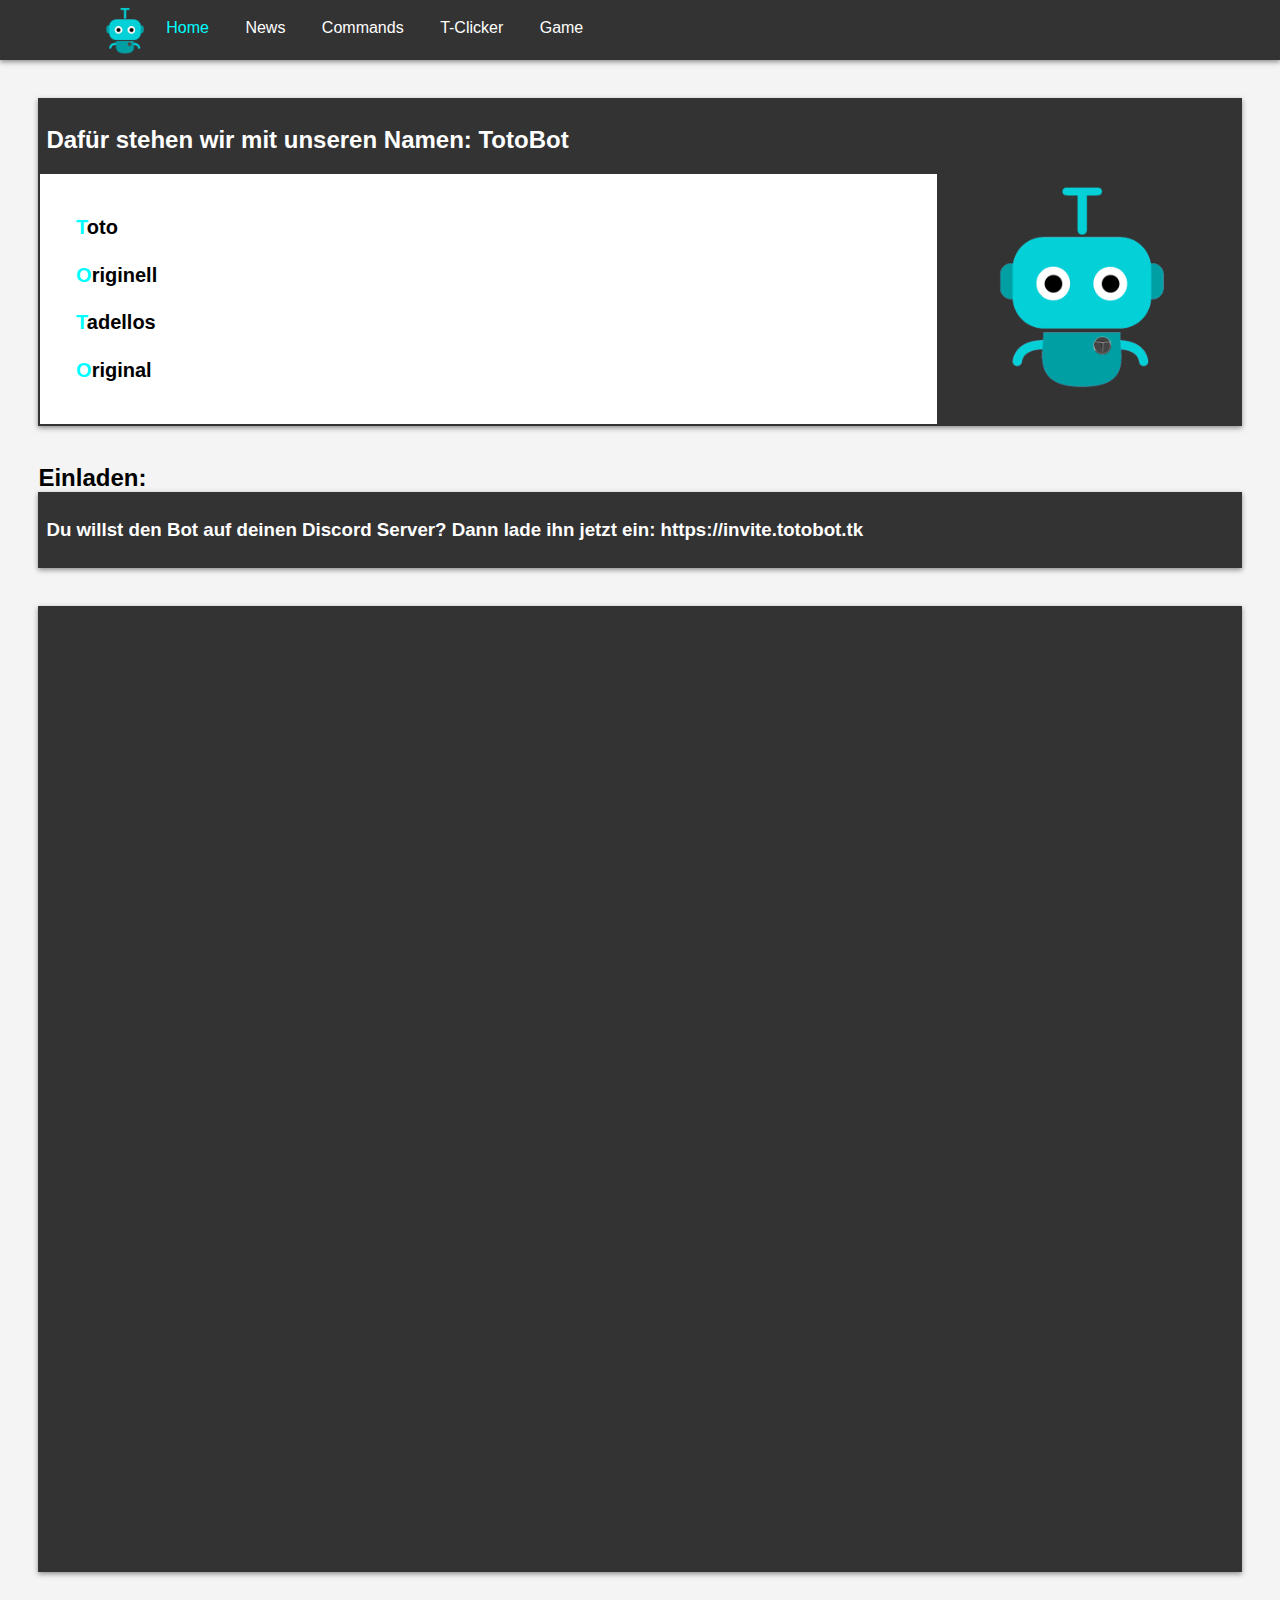
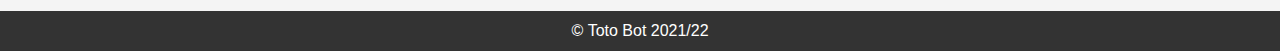
<file: index.html>
<html lang="de">
<head>
    <meta charset="UTF-8">
    <meta http-equiv="X-UA-Compatible" content="IE=edge">
    <meta name="viewport" content="width=device-width, initial-scale=1.0">
    <title>TotoBot</title>
    <link rel="stylesheet" href="style.css">
    <link rel="icon" type="image/x-icon" href="maskottchen with other color.png">
</head>

<header>
    <nav>
        <ul>
          <img src="maskottchen with other color.png" alt="Logo">
          <li><a class="active" href="index.html">Home</a></li>
          <li><a href="news.html">News</a></li>
          <li><a href="commands.html">Commands</a></li>
          <li><a href="tclicker.html">T-Clicker</a></li>
          <li><a href="game.html">Game</a></li>
        </ul>
      </nav>
</header>
<body>
    <div class="box">
        <h2>Dafür stehen wir mit unseren Namen: TotoBot</h2>
        <animation>
            <img src="maskottchen with other color.png" alt="maskottchen">
        </animation>
        <div class="box2">
            <h6>Toto</h6>
            <h6>Originell</h6>
            <h6>Tadellos</h6>
            <h6>Original</h6>
        </div>
    </div>
    <div class="nobox">
        <h2>Einladen:</h1>
    </div>
    <div class="box">
        <h3>Du willst den Bot auf deinen Discord Server? Dann lade ihn jetzt ein: https://invite.totobot.tk</h3>
    </div>
    <center>
    <div class="box">
        <iframe src="https://docs.google.com/forms/d/e/1FAIpQLSe-NGkvTCWKFtTmmkxhPYZmZolAgXBh49E1QsfreHtl6ozKMw/viewform?embedded=true" style="width:100%" height="950" frameborder="0" marginheight="0" marginwidth="0">Wird geladen…</iframe>
    </div></center>
</body>

<footer>
    <center>
        <a href="old/index.html">©</a>
    <p style="display: inline"> Toto Bot 2021/22</p></center>
</footer>
</html>
</file>
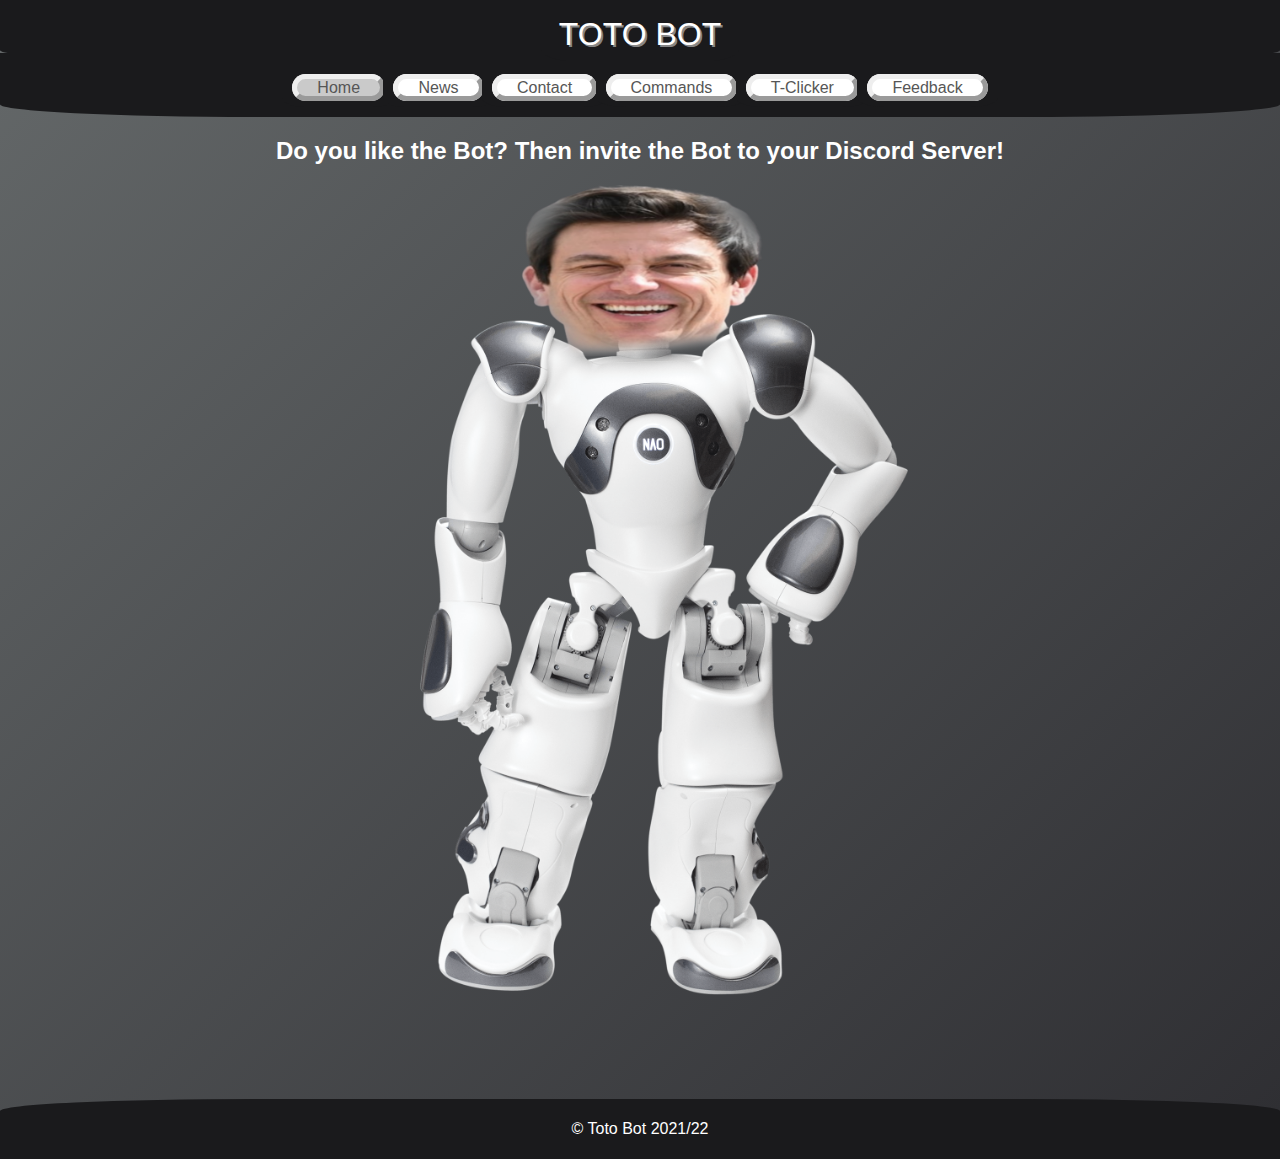
<file: old/index.html>
<!DOCTYPE html>

<html>
  <meta name="viewport" content="width=device-width, initial-scale=1, maximum-scale=1">
  <title>Toto Bot</title>
  <link rel="stylesheet" href="style.css">
  <link rel="shortcut icon" type="image/x-icon" href="images/favicon.ico">

  <header>
    <nav>
      <center><he>TOTO BOT</he></center>
      <ul>
        <li><a class="active" href="index.html">Home</a></li>
        <li><a href="news.html">News</a></li>
        <li><a href="contact.html">Contact</a></li>
        <li><a href="commands.html">Commands</a></li>
        <li><a href="tclicker.html">T-Clicker</a></li>
        <li><a href="feedback-form.html">Feedback</a></li>
      </ul>
    </nav>
  </header>

  <center>
  <body>
    <h2>Do you like the Bot? Then invite the Bot to your Discord Server!</h2>
    <animation>
      <img src="images/totobot.png" alt="Toto as Bot" style="width:50%;">
    </animation>    
  </body>
  </center>

  <footer>
    <center>
      <p>© Toto Bot 2021/22</p>
    </center>
  </footer>

</html>
</file>
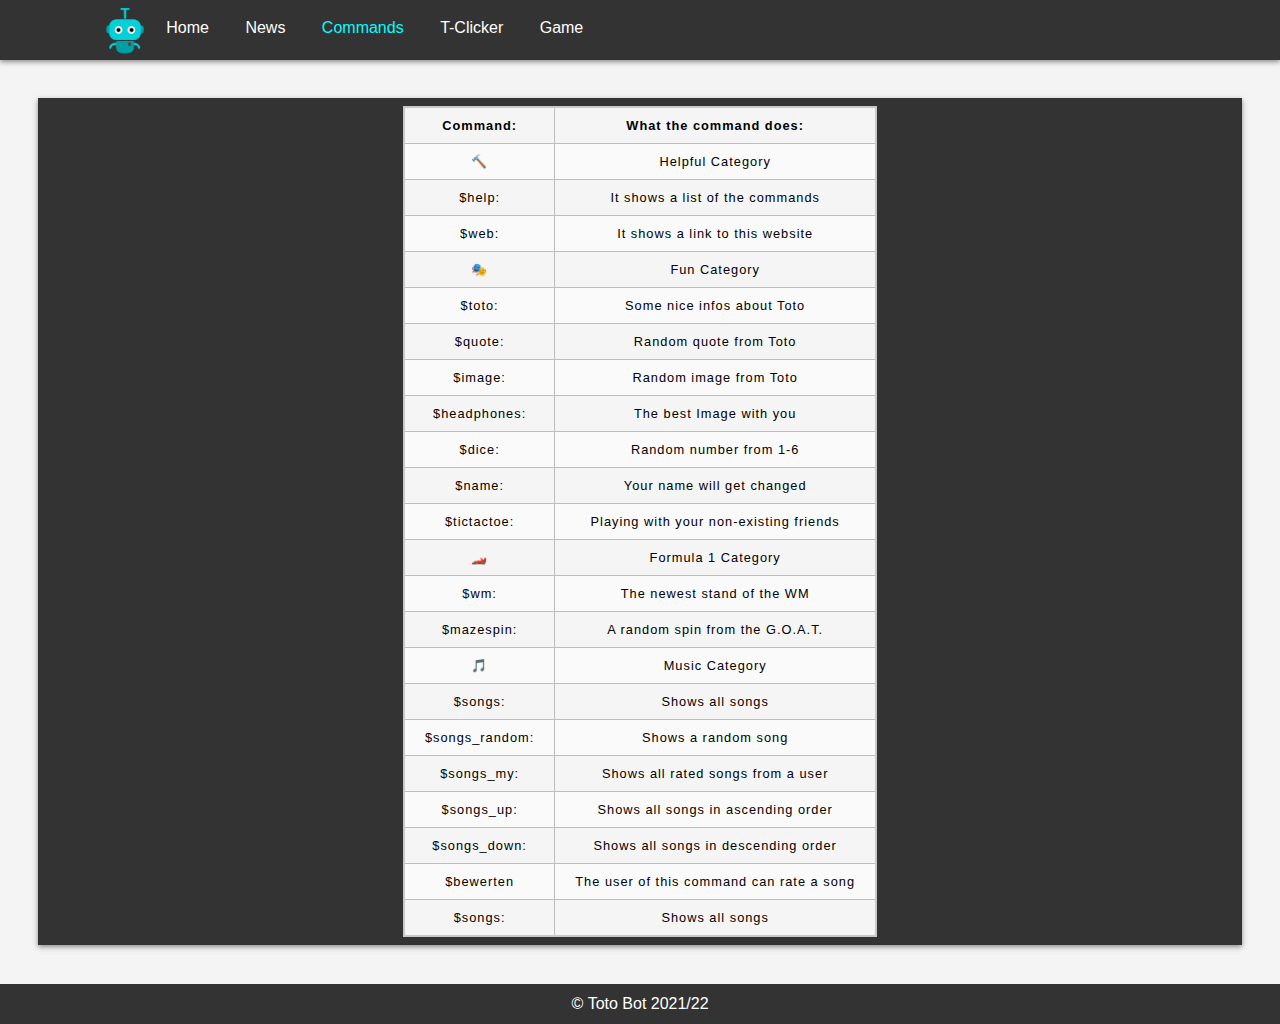
<file: commands.html>
<html lang="de">
<head>
    <meta charset="UTF-8">
    <meta http-equiv="X-UA-Compatible" content="IE=edge">
    <meta name="viewport" content="width=device-width, initial-scale=1.0">
    <title>TotoBot</title>
    <link rel="stylesheet" href="style.css">
    <link rel="icon" type="image/x-icon" href="maskottchen with other color.png">
</head>

<header>
    <nav>
        <ul>
          <img src="maskottchen with other color.png" alt="Logo">
          <li><a href="index.html">Home</a></li>
          <li><a href="news.html">News</a></li>
          <li><a class="active" href="news.html">Commands</a></li>
          <li><a href="tclicker.html">T-Clicker</a></li>
          <li><a href="game.html">Game</a></li>
        </ul>
      </nav>
</header>
<body>
    <center>
        <div class="box">
          <table>
            <tr>
                <td><b>Command:</b></td>
                <td><b>What the command does:</b></td>
            </tr>
                <td>🔨</td>
                <td>Helpful Category</td>
            </tr>
            <tr>
                <td>$help:</td>
                <td>It shows a list of the commands</td>
            </tr>
            <tr>
                <td>$web:</td>
                <td>It shows a link to this website</td>
            </tr>
            <tr>
                <td>🎭</td>
                <td>Fun Category</td>
            </tr>
            <tr>
                <td>$toto:</td>
                <td>Some nice infos about Toto</td>
            </tr>
            <tr>
                <td>$quote:</td>
                <td>Random quote from Toto</td>
            </tr>
            <tr>
                <td>$image:</td>
                <td>Random image from Toto</td>
            </tr>
            <tr>
                <td>$headphones:</td>
                <td>The best Image with you</td>
            </tr>
            <tr>
                <td>$dice:</td>
                <td>Random number from 1-6</td>
            </tr>
            <tr>
                <td>$name:</td>
                <td>Your name will get changed</td>
            </tr>
            <tr>
                <td>$tictactoe:</td>
                <td>Playing with your non-existing friends</td>
            </tr>
            <tr>
                <td>🏎️</td>
                <td>Formula 1 Category</td>
            </tr>
            <tr>
                <td>$wm:</td>
                <td>The newest stand of the WM</td>
            </tr>
            <tr>
                <td>$mazespin:</td>
                <td>A random spin from the G.O.A.T.</td>
            </tr>
            <tr>
                <td>🎵</td>
                <td>Music Category</td>
            </tr>
            <tr>
                <td>$songs:</td>
                <td>Shows all songs</td>
            </tr>
            <tr>
                <td>$songs_random:</td>
                <td>Shows a random song</td>
            </tr>
            <tr>
                <td>$songs_my:</td>
                <td>Shows all rated songs from a user</td>
            </tr>
            <tr>
                <td>$songs_up:</td>
                <td>Shows all songs in ascending order</td>
            </tr>
            <tr>
                <td>$songs_down:</td>
                <td>Shows all songs in descending order</td>
            </tr>
            <tr>
                <td>$bewerten</td>
                <td>The user of this command can rate a song
                </td>
            </tr>
            <tr>
                <td>$songs:</td>
                <td>Shows all songs</td>
            </tr>
          </table>
        </div>
    </center>
</body>

<footer>
    <center>
        <a href="old/index.html">©</a>
    <p style="display: inline"> Toto Bot 2021/22</p></center>
</footer>
</html>
</file>
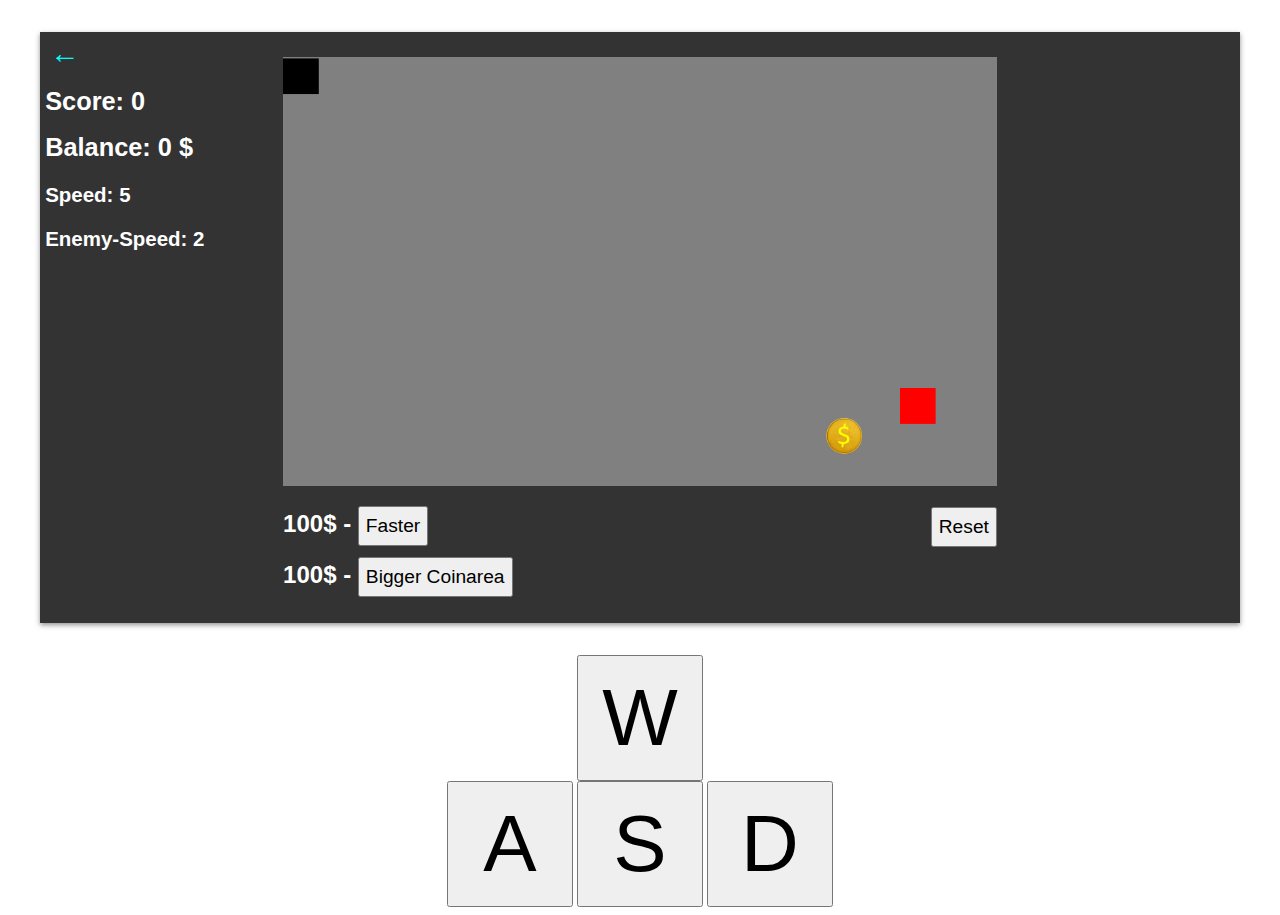
<file: game.html>
<!DOCTYPE html>
<html>
<head>
    <meta charset="utf-8" />
    <title>The Game not the Rapper</title>
    <link rel="stylesheet" href="style_thegame.css">
</head>
<body>
    <div class="box">
        <a href="index.html" id="back">←</a>
        <h1>Score: <label id="scoreh1">0</label><br></h1>
        <h1>Balance: <label id="balance">0</label> $<br></h1>
        <h3>Speed: <label id="speed">5</label><br></h3>
        <h3>Enemy-Speed: <label id="enemyspeed">2</label><br></h3>
        <center><canvas id="canvas" width="1000" height="600"></canvas></center>
        <h2>100$ - <button id="faster">Faster</button></h2>
        <h2>100$ - <button id="coinarea">Bigger Coinarea</button></h2>
        <button onClick="window.location.reload();" id="reset">Reset</button></div>

        <center>
        <div class="keyboard">
            <button id="w">W</button>
            <br>
            <button id="a">A</button>
            <button id="s">S</button>
            <button id="d">D</button>
          </div>
        </center>

<script src="main.js"></script>
<script src="inputHandler.js"></script>
</body>
</html>
</file>
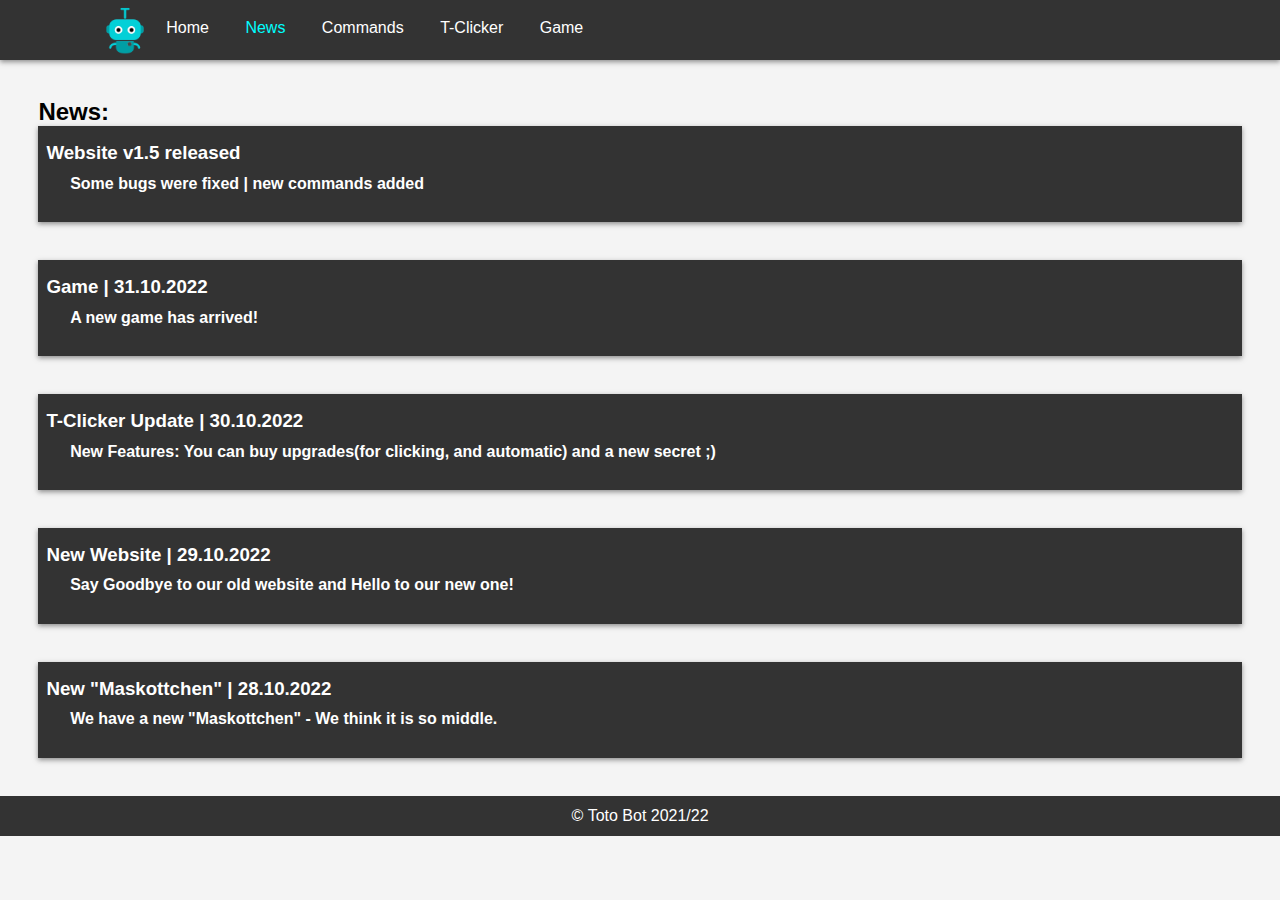
<file: news.html>
<html lang="de">
<head>
    <meta charset="UTF-8">
    <meta http-equiv="X-UA-Compatible" content="IE=edge">
    <meta name="viewport" content="width=device-width, initial-scale=1.0">
    <title>TotoBot</title>
    <link rel="stylesheet" href="style.css">
    <link rel="icon" type="image/x-icon" href="maskottchen with other color.png">
</head>

<header>
    <nav>
        <ul>
          <img src="maskottchen with other color.png" alt="Logo">
          <li><a href="index.html">Home</a></li>
          <li><a class="active" href="news.html">News</a></li>
          <li><a href="commands.html">Commands</a></li>
          <li><a href="tclicker.html">T-Clicker</a></li>
          <li><a href="game.html">Game</a></li>
        </ul>
      </nav>
</header>
<body>
    <div class="nobox">
        <h2>News:</h2></div>
    <div class="box">
        <h3 style="line-height: 0.3px;">Website v1.5 released</h3>
        <div style="text-indent: 2%;"><h4>Some bugs were fixed | new commands added</h4></div>
    </div>
    <div class="box">
        <h3 style="line-height: 0.3px;">Game | 31.10.2022</h3>
        <div style="text-indent: 2%;"><h4>A new game has arrived!</h4></div>
    </div>
    <div class="box">
        <h3 style="line-height: 0.3px;">T-Clicker Update | 30.10.2022</h3>
        <div style="text-indent: 2%;"><h4>New Features: You can buy upgrades(for clicking, and automatic) and a new secret ;)</h4></div>
    </div>
    <div class="box">
        <h3 style="line-height: 0.3px;">New Website | 29.10.2022</h3>
        <div style="text-indent: 2%;"><h4>Say Goodbye to our old website and Hello to our new one!</h4></div>
    </div>
    <div class="box">
        <h3 style="line-height: 0.3px;">New "Maskottchen" | 28.10.2022</h3>
        <div style="text-indent: 2%;"><h4>We have a new "Maskottchen" - We think it is so middle.</h4></div>
    </div>
</body>

<footer>
    <center>
        <a href="old/index.html">©</a>
    <p style="display: inline"> Toto Bot 2021/22</p></center>
</footer>
</html>
</file>
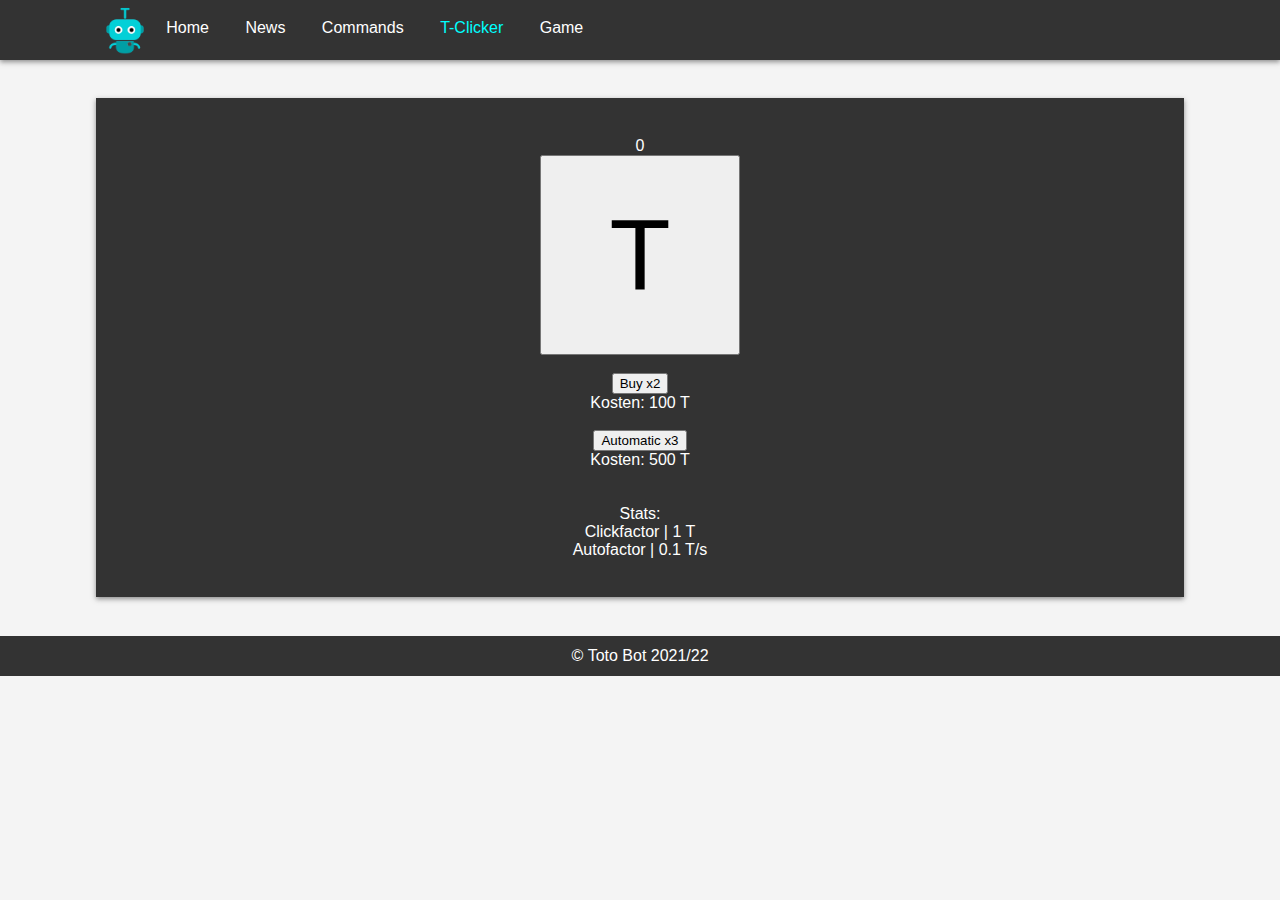
<file: tclicker.html>
<html lang="de">
        <head>
            <meta charset="UTF-8">
            <meta http-equiv="X-UA-Compatible" content="IE=edge">
            <meta name="viewport" content="width=device-width, initial-scale=1.0">
            <title>TotoBot</title>
            <link rel="stylesheet" href="style.css">
            <link rel="icon" type="image/x-icon" href="maskottchen with other color.png">
        </head>
        
        <header>
            <nav>
                <ul>
                  <img src="maskottchen with other color.png" alt="Logo">
                  <li><a href="index.html">Home</a></li>
                  <li><a href="news.html">News</a></li>
                  <li><a href="commands.html">Commands</a></li>
                  <li><a class="active" href="tclicker.html">T-Clicker</a></li>
                  <li><a href="game.html">Game</a></li>
                </ul>
              </nav>
        </header>
        <body>
            <center>
            <div class="clicker">
                <label id="counter">0</label><br>
                    <button id="click">T</button><br><br>

                <button id="twotimes">Buy x2</button><br>
                Kosten: <label id="twotimes_cost">100</label> T<br><br>
                <button id="auto">Automatic x3</button><br>
                Kosten: <label id="automatic_cost">500</label> T<br><br><br>

                Stats: <br>Clickfactor | 
                <label id="clickfactor">1</label> T
                <br>Autofactor | 
                <label id="autofactor">0.1</label> T/s

                    <!-- <br>
                    <label>Name:</label>
                    <input type="text" id="name" name="" maxlength="16"><br>
                    <p id="demo"></p>     -->

                <!-- <h2>Leaderboard:</h2>
                1. <label id="first">User</label>:
                <label id="leaderboard1"></label><br>
                2. <label id="second">User</label>:
                <label id="leaderboard2"></label><br>
                3. <label id="third">User</label>:
                <label id="leaderboard3"></label><br>
                4. <label id="fourth">User</label>:
                <label id="leaderboard4"></label><br>
                5. <label id="fifth">User</label>:
                <label id="leaderboard5"></label><br></center> -->
            </div>
        </div>

        <script>
        clickcount = 0;
        factor = 1;
        costs = [100, 250, 500, 1000, 2500, 5000, 10000, 100000, 1000000, 1000000000];
        auto_costs = [500, 1000, 2500, 5000, 10000, 100000, 1000000, 1000000000];
        auto_factor = 0.1;

            document.getElementById("click").onclick = function(){
                clickcount+=factor;
                document.getElementById("counter").innerHTML = clickcount.toFixed(1); 
            }         

            document.getElementById("twotimes").onclick = function(){
                if (clickcount >= costs[0]){
                    factor = factor * 2;
                    clickcount = clickcount - costs[0];
                    costs.shift(0);
                    document.getElementById("counter").innerHTML = clickcount.toFixed(1); 
                    document.getElementById("twotimes_cost").innerHTML = costs[0];
                    document.getElementById("clickfactor").innerHTML = factor;

                }
                else if (clickcount < costs[0]) {
                    alert("You don't have enough T-Points.\nYou need " + (costs[0]) + "!");
                }

                // document.getElementById("twotimes_cost").innerHTML = costs[upgrades_times];
            }

            document.getElementById("auto").onclick = function(){
                if (clickcount >= auto_costs[0]){
                    clickcount = clickcount - auto_costs[0];
                    auto_costs.shift(0);
                    if (auto_factor == 0.1){
                        auto_factor = 1;
                    }
                    else{
                        auto_factor *= 3;
                    }
                    document.getElementById("automatic_cost").innerHTML = auto_costs[0];
                    document.getElementById("counter").innerHTML = clickcount.toFixed(1); 
                    document.getElementById("autofactor").innerHTML = auto_factor;
                }
                else if (clickcount < auto_costs[0]) {
                    alert("You don't have enough T-Points.\nYou need " + (auto_costs[0]) + "!");
                }                 
            }

            var intervalId = window.setInterval(function(){
            // call your function here
                clickcount += (1*auto_factor);
                document.getElementById("counter").innerHTML = clickcount.toFixed(1); 
            // gold bonus
                random_number = Math.floor(Math.random() * 77);
                if (random_number == 7){
                    clickcount += (factor*factor*7+auto_factor*auto_factor*7);
                    document.getElementById("click").innerHTML = "Ⓣ";
                    document.getElementById("click").style.color = "gold";                    
                }
                else {
                    document.getElementById("click").innerHTML = "T";
                    document.getElementById("click").style.color = "black";

                }
            }, 1000);
        
        </script>

        </body>
        
        <footer>
            <center>
                <a href="old/index.html">©</a>
            <p style="display: inline"> Toto Bot 2021/22</p></center>
        </footer>
        </html>
</file>
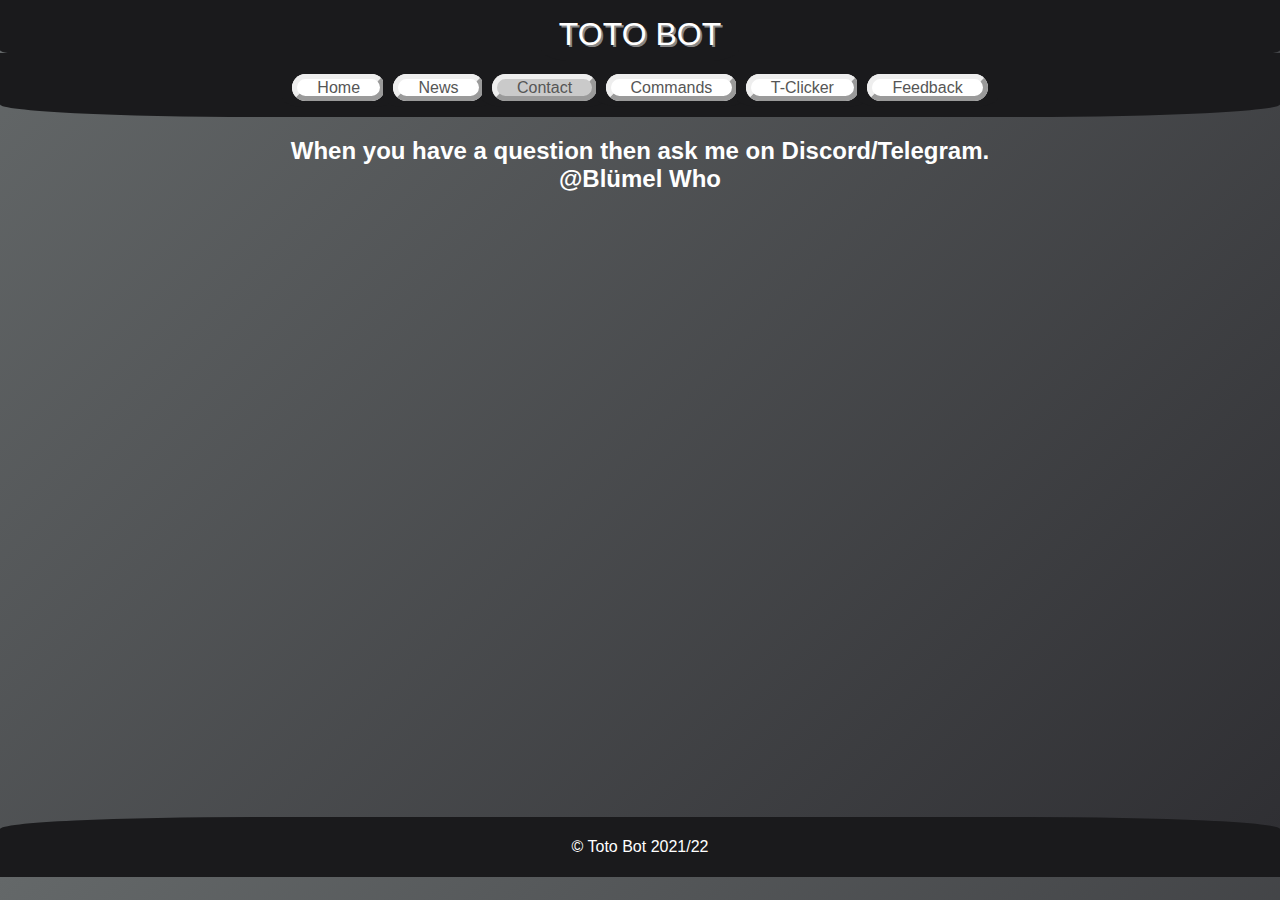
<file: old/contact.html>
<!DOCTYPE html>

<html>

<head>
  <meta name="viewport" content="width=device-width, initial-scale=1, maximum-scale=1">
      <title>Toto Bot</title>
      <link rel="stylesheet" href="style.css">
      <link rel="shortcut icon" type="image/x-icon" href="images/favicon.ico">
      <nav>
        <center><he>TOTO BOT</he></center>
        <ul>
          <li><a href="index.html">Home</a></li>
          <li><a href="news.html">News</a></li>
          <li><a class="active" href="contact.html">Contact</a></li>
          <li><a href="commands.html">Commands</a></li>
          <li><a href="tclicker.html">T-Clicker</a></li>
          <li><a href="feedback-form.html">Feedback</a></li>
        </ul>
      </nav>
</head>

    <body>
        <center>
        <h2>When you have a question then ask me on Discord/Telegram. <br>@Blümel Who</h2>
        <iframe src="https://discord.com/widget?id=915970753235656745&theme=dark" width="350" height="500" allowtransparency="true" frameborder="0" sandbox="allow-popups allow-popups-to-escape-sandbox allow-same-origin allow-scripts"></iframe>
        </center>
      </body>


<footer>
  <center>
    <p>© Toto Bot 2021/22</p>
  </center>
</footer>

</html>
</file>
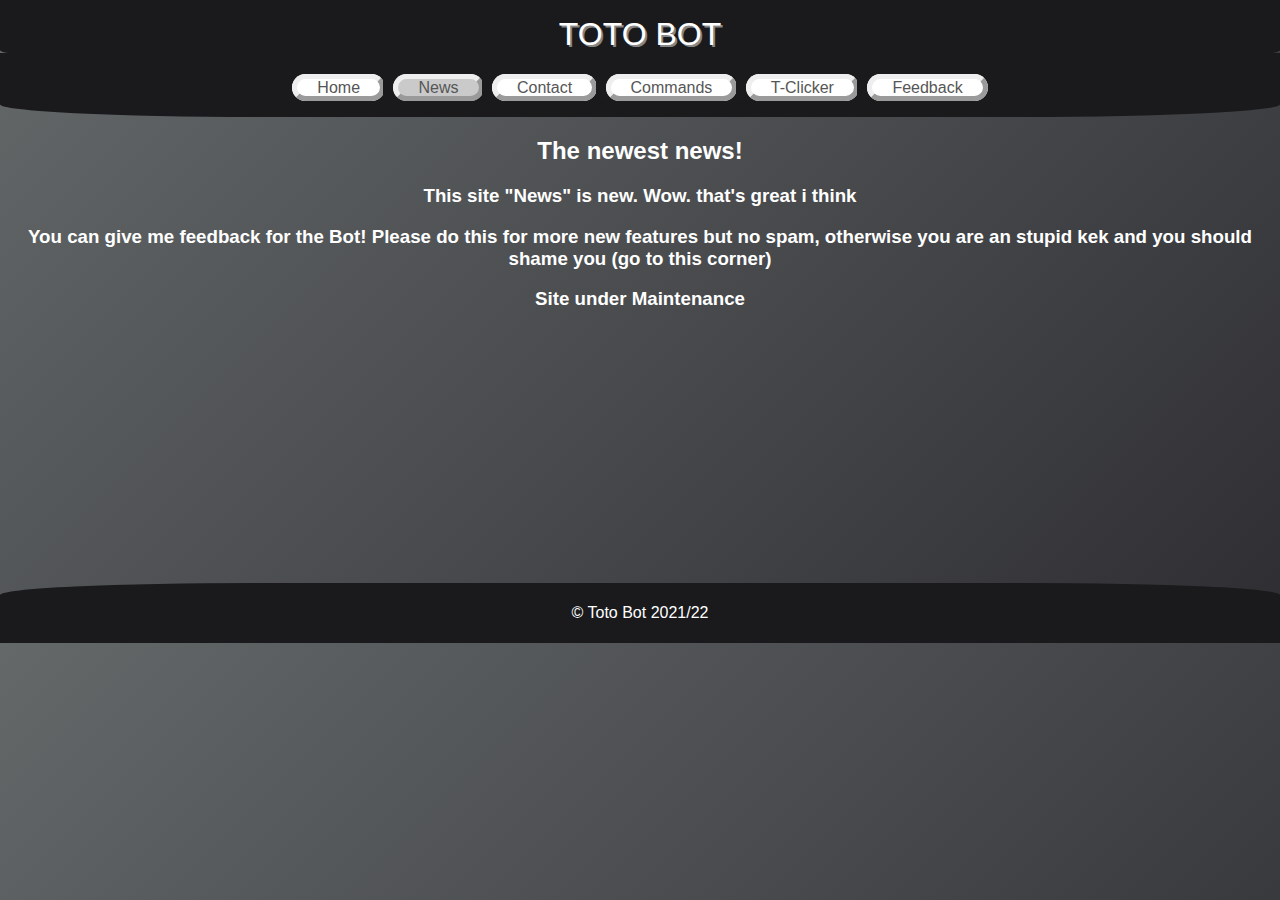
<file: old/news.html>
<!DOCTYPE html>

<html>

<head>
  <meta name="viewport" content="width=device-width, initial-scale=1, maximum-scale=1">
      <title>Toto Bot</title>
      <link rel="stylesheet" href="style.css">
      <link rel="shortcut icon" type="image/x-icon" href="images/favicon.ico">
      <nav>
        <center><he>TOTO BOT</he></center>
        <ul>
          <li><a href="index.html">Home</a></li>
          <li><a class="active" href="news.html">News</a></li>
          <li><a href="contact.html">Contact</a></li>
          <li><a href="commands.html">Commands</a></li>
          <li><a href="tclicker.html">T-Clicker</a></li>
          <li><a href="feedback-form.html">Feedback</a></li>
        </ul>
      </nav>
</head>

    <body>
        <center>
        <h2>The newest news!</h2>
        <h3>This site "News" is new. Wow. that's great i think</h3>
        <h3>You can give me feedback for the Bot! Please do this for more new features but no spam, otherwise you are an stupid kek and you should shame you (go to this corner)</h3>
        <h3>Site under Maintenance</h3>  
        <iframe src="https://www.youtube.com/embed/LqmW-SpqQvE" title="YouTube video player" frameborder="0" allow="accelerometer; autoplay; clipboard-write; encrypted-media; gyroscope; picture-in-picture" allowfullscreen></iframe>
        </center>
      </body>


<footer>
  <center>
    <p>© Toto Bot 2021/22</p>
  </center>
</footer>

</html>
</file>
<file: style.css>
html,
body {
  margin: 0px;
  background-color: rgb(244, 244, 244)
}
ul {
  list-style-type: none;
  margin: 0px;
  padding: 5px;
  overflow: hidden;
  background-color: #333;
  font-family: Arial, Helvetica, sans-serif;
}
ul img {
  height: 50px;
  margin-left:7.5%;
  float: left;
}
li {
  display: inline-block;

}
li a {
  display: block;
  color: white;
  text-align: center;
  padding: 14px 16px;
  text-decoration: none;
  
}
/* Change the link color to #111 (black) on hover */

li a:hover {
  text-decoration: underline;
}

.active {
  color: cyan;
}

nav {
  position: sticky;
  box-shadow: 0px 2px 5px 0px rgba(68, 68, 68, 0.592);
}


/* Box Main*/
.nobox {
  margin: 3%;
  margin-left: 3%;
  margin-right: 3%;
  margin-bottom: -3%;
  font-family: Arial, Helvetica, sans-serif;  
}

.box {
  background-color: #333;
  color: white;
  padding: 0.5em;
  margin: 3%;
  margin-left: 3%;
  margin-right: 3%;
  font-family: Arial, Helvetica, sans-serif;  
  box-shadow: 0px 2px 5px 0px rgba(68, 68, 68, 0.592);
}

.box img {
  width: 220px;
  max-width: 25%;
  max-height: 25%;
  margin-left: 78%;
  margin-bottom: -100%;
}

.box img:hover {
  position:relative;
  -webkit-animation:glide 1.5s ease-in-out alternate infinite;  
}

@-webkit-keyframes glide  {
  from {
    left:0px;
    top:0px;
  }
  
  to {
    left:0px;
    top:21px;
  }
  
  }

.box2 {
  text-align: left;
  margin-right: 25%;
  padding-left: 3%;
  padding-bottom: 0.5%;
  padding-top: 0.5%;
  background-color: white;
  margin-left: -0.5%;
  margin-bottom: -0.5%;
}

h6 {
  color: black;
  font-size: 20px;
  line-height: 1.2px;
}

h6::first-letter {
  color: cyan;
}

footer {
  list-style-type: none;
  margin: 0px;
  padding-top: 11px;
  padding-bottom: 11px;
  overflow: hidden;
  background-color: #333;
  font-family: Arial, Helvetica, sans-serif;  
  color: white;
  margin-top: 3%;
}


a {
  color: white;
  text-decoration: none
}


/*Table*/
table {
  border-collapse: collapse;
  border: 2px solid rgb(200,200,200);
  letter-spacing: 1px;
  font-size: 0.8rem;
}

td, th {
  border: 1px solid rgb(190,190,190);
  padding: 10px 20px;
}

th {
  background-color: rgb(235,235,235);
}

td {
  text-align: center;
  color: black;
}

tr:nth-child(even) td {
  background-color: rgb(250,250,250);
}

tr:nth-child(odd) td {
  background-color: rgb(245,245,245);
}

caption {
  padding: 10px;
}



/*Clicker*/

#click{
  height:200px;
  width:200px;
  text-align: center;  
  font-size: 100px;
}

#click:hover {
  background-color: #c1c1c1;
}

#click:active {
background-color: #909090;
box-shadow: rgba(20, 70, 32, .2) 0 1px 0 inset;
}

.clicker {
  background-color: #333;
  color: white;
  padding: 3%;
  margin: 3%;
  margin-left: 7.5%;
  margin-right: 7.5%;
  font-family: Arial, Helvetica, sans-serif;  
  box-shadow: 0px 2px 5px 0px rgba(68, 68, 68, 0.592);
}
</file>
<file: old/style.css>
body
{
    color: white;
    background-image: linear-gradient(135deg, #646869 0%, #2e2e32 100%);
    font-size: 1em;
    font-family: Arial, Helvetica, sans-serif;
}
h1 {
    font-size: 2em;
    /* font-size: 120%; */
}

h2 {
    font-size: 1.5em;
    font-family: Arial, Verdana, Helvetica, sans-serif;
    color: white;
}

he {
  text-align: center;
  text-shadow: 2px 2px #868686;
  font-size: 2em;
}

/*Navigation*/
nav * {
  text-decoration: none;
  background-color: #1a1a1c;
  padding: 18px 18px 10px 18px;
  margin-left: -8px;
  margin-right: -8px;
  margin-top: -10px;
  border-radius:0% 0% 20% 20%;
}
ul {
  list-style-type: none;
  text-align: center;
}
li {
  display: inline-block;
}
li a {
  font-style: underline;
  border: outset 5px;
  color: rgb(86, 86, 86);
  background-color: rgb(255, 255, 255);
  border-radius: 1em;
  padding: 0 20px 0 20px;

}
li a:hover {
  font-style: underline;
  color: rgb(0, 0, 0);
}
.active {
  background-color: rgb(202, 202, 202);
}

figure {
  display: inline-block;
  vertical-align: top;
}

footer {
    background-color: #1a1a1c;
    padding: 5px;
    border-radius:20% 20% 0% 0%;
    margin-top: 100px;
    margin-left: -8px;
    margin-bottom: -10px;
    margin-right: -8px;
}

.header {
    padding: 60px;
    text-align: center;
    background: #1abc9c;
    color: white;
    font-size: 30px;
    margin: -7px;
  }

animation {
    position:relative;
    -webkit-animation:glide 2s ease-in-out alternate infinite;

}

@-webkit-keyframes glide  {
from {
    left:0px;
    top:0px;
}

to {
    left:0px;
    top:20px;
}

}

div {
  color: black;
  border: 10px solid rgb(111, 111, 111);
  background-color: rgb(200,200,200);
}


table {
    border-collapse: collapse;
    border: 2px solid rgb(200,200,200);
    letter-spacing: 1px;
    font-size: 0.8rem;
  }
  
  td, th {
    border: 1px solid rgb(190,190,190);
    padding: 10px 20px;
  }
  
  th {
    background-color: rgb(235,235,235);
  }
  
  td {
    text-align: center;
    color: black;
  }
  
  tr:nth-child(even) td {
    background-color: rgb(250,250,250);
  }
  
  tr:nth-child(odd) td {
    background-color: rgb(245,245,245);
  }
  
  caption {
    padding: 10px;
  }

#click{
    height:200px;
    width:200px;
    text-align: center;  
    font-size: 100px;
}

#click:hover {
    background-color: #c1c1c1;
  }

#click:active {
background-color: #909090;
box-shadow: rgba(20, 70, 32, .2) 0 1px 0 inset;
}
</file>
<file: style_thegame.css>
#canvas {
    background-color: grey;
    width: 60%;
    height: 10%;
    margin-top: -18%;
}

#faster {
    font-family: Arial, Helvetica, sans-serif;
    width: 80;
    height: 40px;
    font-size: 80%;
    margin-top: -10%;
    margin-bottom: -1%;
}
#coinarea {
    font-family: Arial, Helvetica, sans-serif;
    width: 80;
    height: 40px;
    font-size: 80%;
}
#reset {
    font-family: Arial, Helvetica, sans-serif;
    width: 80;
    height: 40px;
    font-size: 120%;
    float: right;
    margin-top: -110px;
    margin-right: 20%;
}


h1{
    font-family: Arial, Helvetica, sans-serif;
    font-size: 1.98vw;
}

h2{
    font-family: Arial, Helvetica, sans-serif;
    margin-left: 20%;
}

h3{
    font-family: Arial, Helvetica, sans-serif;
    font-size: 1.6vw;
}

#back {
    width: 10%;
    height: 10%;
    font-size: 30px;
    border-style: solid;
    padding: 2px;
    color: cyan;
    border-color: #333;
    background-color: #333;
    text-decoration: none;
    font-size: 2.28vw;
}

.box {
    background-color: #333;
    color: white;
    padding: 0.35em;
    margin: 2.5%;
    margin-left: 2.5%;
    margin-right: 2.5%;
    font-family: Arial, Helvetica, sans-serif;  
    box-shadow: 0px 2px 5px 0px rgba(68, 68, 68, 0.592);
  }


/* Keys */
#w {
    width: 14vh;
    height: 14vh;
    font-size: 500%;    
}

#a,#d,#s {
    width: 14vh;
    height: 14vh;
    font-size: 500%;
     
}
</file>
